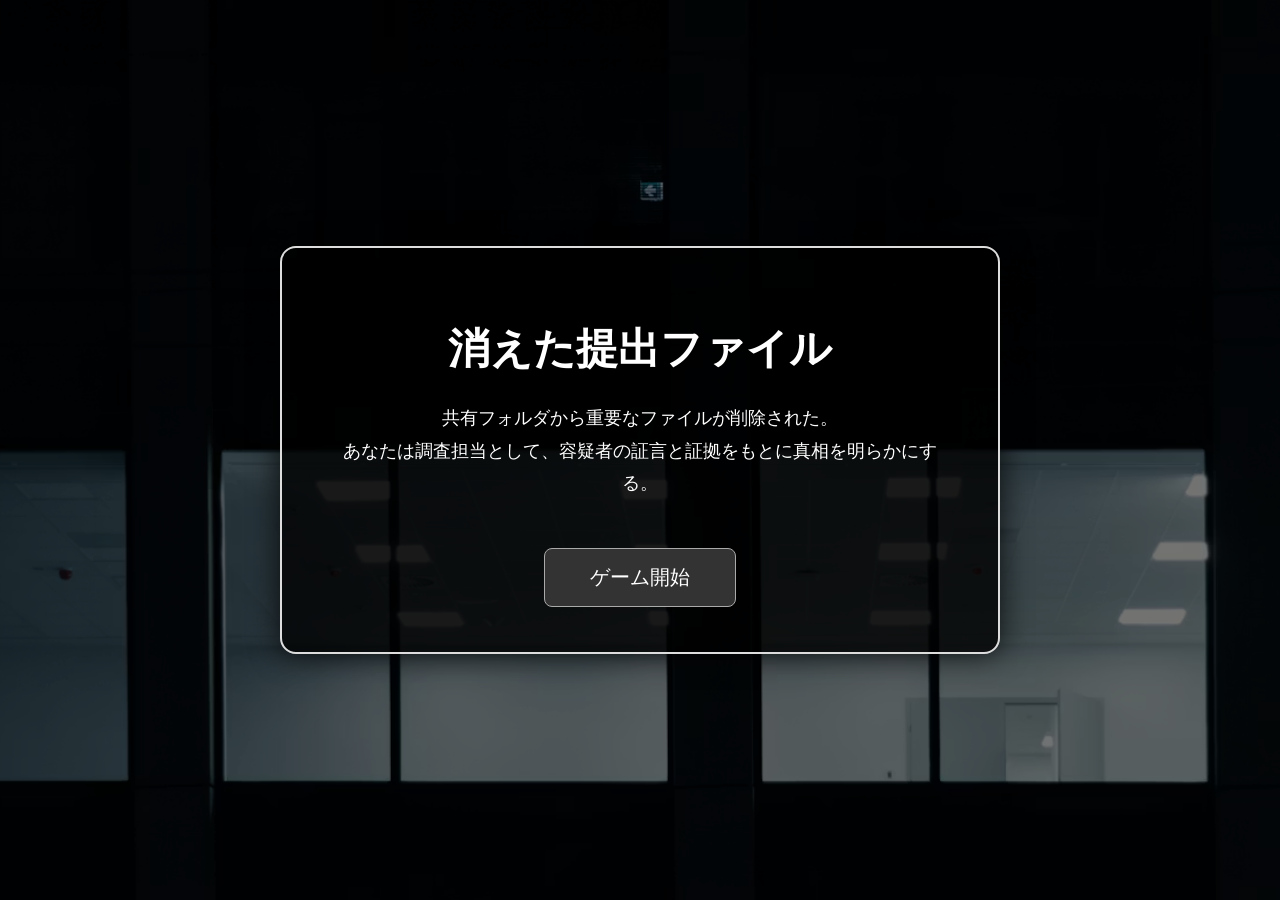
<file: AIgame/index.html>
<!DOCTYPE html>
<html lang="ja">
<head>
  <meta charset="UTF-8">
  <title>消えた提出ファイル</title>
  <link rel="stylesheet" href="css/style.css">
</head>
<body class="start-body">

  <div class="start-screen">
    <div class="start-card">
      <h1>消えた提出ファイル</h1>

      <p>
        共有フォルダから重要なファイルが削除された。<br>
        あなたは調査担当として、容疑者の証言と証拠をもとに真相を明らかにする。
      </p>

      <a href="game.html" class="start-button">ゲーム開始</a>
    </div>
  </div>

</body>
</html>
</file>
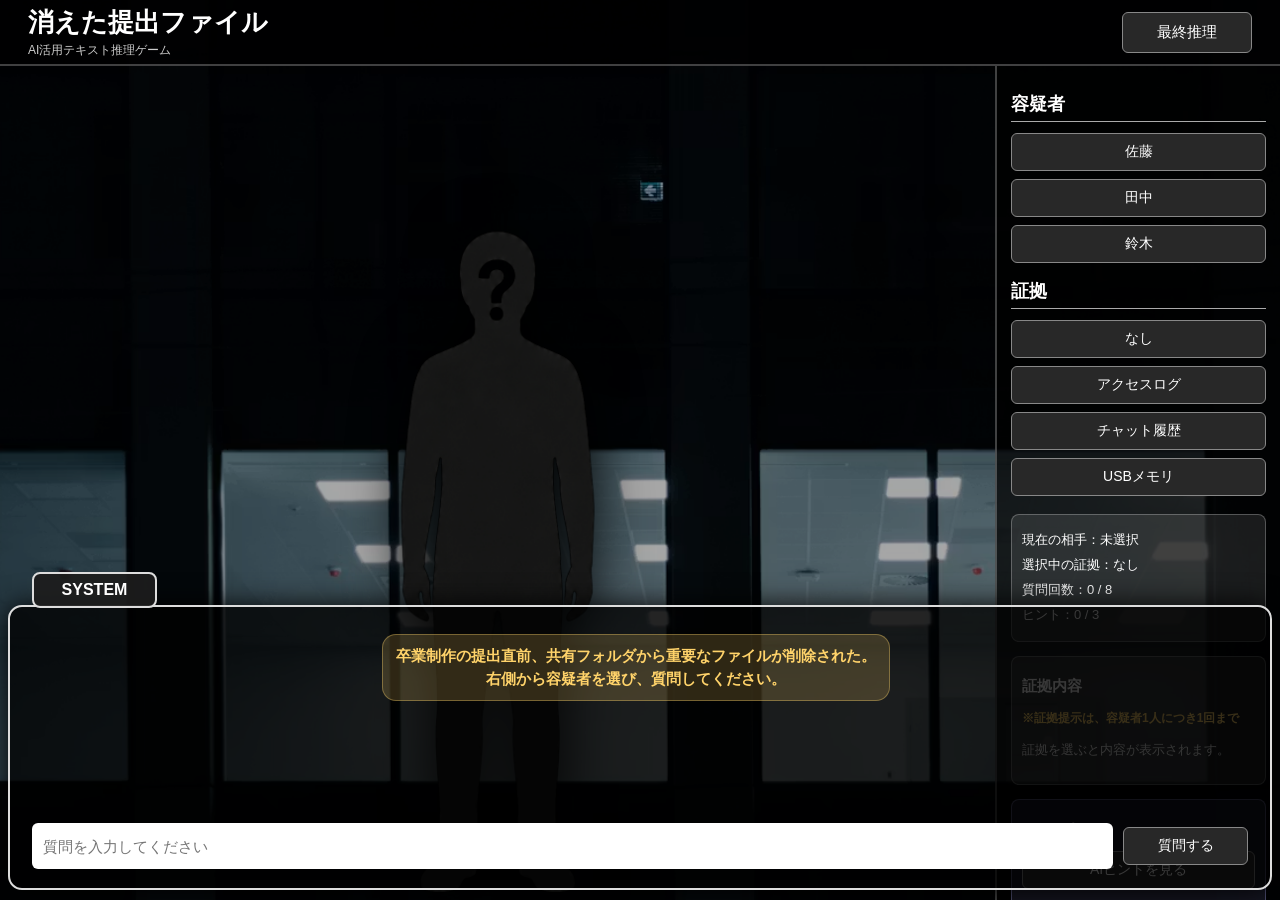
<file: AIgame/game.html>
<!DOCTYPE html>
<html lang="ja">
<head>
  <meta charset="UTF-8">
  <title>消えた提出ファイル</title>
  <link rel="stylesheet" href="css/style.css">
</head>
<body>

  <div class="game-screen">

    <div class="top-bar">
      <div>
        <h1>消えた提出ファイル</h1>
        <p>AI活用テキスト推理ゲーム</p>
      </div>

      <button class="top-button" onclick="openFinalAnswer()">最終推理</button>
    </div>

    <div class="main-area">

      <div class="character-area">
        <img id="characterImage" src="images/unknown.png" alt="character">
      </div>

      <div class="side-panel">
        <h2>容疑者</h2>
        <button onclick="selectSuspect('sato')">佐藤</button>
        <button onclick="selectSuspect('tanaka')">田中</button>
        <button onclick="selectSuspect('suzuki')">鈴木</button>

        <h2>証拠</h2>
        <button onclick="selectEvidence('none')">なし</button>
        <button onclick="selectEvidence('accessLog')">アクセスログ</button>
        <button onclick="selectEvidence('chatLog')">チャット履歴</button>
        <button onclick="selectEvidence('usb')">USBメモリ</button>

        <div class="status-box">
          <p>現在の相手：<span id="currentSuspect">未選択</span></p>
          <p>選択中の証拠：<span id="currentEvidence">なし</span></p>
          <p>質問回数：<span id="questionCount">0 / 8</span></p>
          <p>ヒント：<span id="hintCount">0 / 3</span></p>
        </div>

        <div class="evidence-box">
          <h3>証拠内容</h3>
          <p class="evidence-rule">※証拠提示は、容疑者1人につき1回まで</p>
          <p id="evidenceDetail">証拠を選ぶと内容が表示されます。</p>
        </div>

        <div class="hint-box">
          <h3>AIヒント</h3>
          <button onclick="showHint()">AIヒントを見る</button>
          <p id="hintArea">ヒントはまだ表示されていません。</p>
        </div>

        <div class="note-box">
          <h3>調査ノート</h3>
          <ul id="collectedEvidenceList">
            <li>まだ証拠を提示していません。</li>
          </ul>
        </div>
      </div>

    </div>

    <div class="dialogue-box">
      <div class="name-box" id="speakerName">SYSTEM</div>

      <div id="chatLog" class="dialogue-text">
        共有フォルダから重要なファイルが削除された。<br>
        右側から容疑者を選び、質問してください。
      </div>

      <div class="question-area">
        <input type="text" id="questionInput" placeholder="質問を入力してください">
        <button id="askButton" onclick="askQuestion()">質問する</button>
      </div>
    </div>

  </div>

  <div id="finalModal" class="modal">
    <div class="modal-content">
      <h2>最終推理</h2>

      <p>犯人は誰だと思いますか？</p>

      <select id="culpritSelect">
        <option value="">選択してください</option>
        <option value="sato">佐藤</option>
        <option value="tanaka">田中</option>
        <option value="suzuki">鈴木</option>
      </select>

      <p>理由を書いてください。</p>

      <textarea id="reasonInput" placeholder="例：アクセスログでは田中のアカウントでログインしており、証言と矛盾しているため。"></textarea>

      <div class="modal-buttons">
        <button onclick="submitAnswer()">推理を提出する</button>
        <button onclick="closeFinalAnswer()">閉じる</button>
      </div>

      <div id="resultArea" class="result"></div>
    </div>
  </div>

  <script src="js/game.js?v=7"></script>
</body>
</html>
</file>
<file: AIgame/css/style.css>
* {
  box-sizing: border-box;
}

body {
  margin: 0;
  font-family: "Arial", "Hiragino Sans", sans-serif;
  color: white;
  background-color: #111;
}

/* =========================
   시작 화면
========================= */

.start-body {
  background-image: url("../images/background.png");
  background-size: cover;
  background-position: center;
  background-repeat: no-repeat;
}

.start-screen {
  width: 100vw;
  height: 100vh;
  background-color: rgba(0, 0, 0, 0.55);
  display: flex;
  justify-content: center;
  align-items: center;
}

.start-card {
  width: 720px;
  padding: 45px;
  background-color: rgba(0, 0, 0, 0.78);
  border: 2px solid #ddd;
  border-radius: 16px;
  text-align: center;
  box-shadow: 0 0 30px rgba(0, 0, 0, 0.8);
}

.start-card h1 {
  font-size: 42px;
  margin-bottom: 25px;
}

.start-card p {
  font-size: 18px;
  line-height: 1.8;
}

.start-button {
  display: inline-block;
  margin-top: 30px;
  padding: 15px 45px;
  color: white;
  background-color: #333;
  border: 1px solid #aaa;
  border-radius: 8px;
  text-decoration: none;
  font-size: 20px;
}

.start-button:hover {
  background-color: #555;
}

/* =========================
   게임 전체 화면
========================= */

.game-screen {
  width: 100vw;
  height: 100vh;
  background-image: url("../images/background.png");
  background-size: cover;
  background-position: center;
  background-repeat: no-repeat;
  position: relative;
  overflow: hidden;
}

.game-screen::before {
  content: "";
  position: absolute;
  inset: 0;
  background-color: rgba(0, 0, 0, 0.35);
  z-index: 0;
}

.top-bar,
.main-area {
  position: relative;
  z-index: 1;
}

/* =========================
   상단 바
========================= */

.top-bar {
  height: 66px;
  padding: 8px 28px;
  background-color: rgba(0, 0, 0, 0.76);
  display: flex;
  justify-content: space-between;
  align-items: center;
  border-bottom: 2px solid rgba(255, 255, 255, 0.25);
  z-index: 10;
}

.top-bar h1 {
  margin: 0;
  font-size: 26px;
}

.top-bar p {
  margin: 2px 0 0;
  font-size: 12px;
  color: #ccc;
}

.top-button {
  width: 130px;
  padding: 10px;
  font-size: 15px;
}

/* =========================
   메인 영역
========================= */

.main-area {
  display: flex;
  height: calc(100vh - 66px);
}

/* =========================
   캐릭터 영역
========================= */

.character-area {
  flex: 1;
  display: flex;
  justify-content: center;
  align-items: flex-end;
  padding-bottom: 0;
  overflow: visible;
}

.character-area img {
  height: 120%;
  max-height: 760px;
  max-width: 88%;
  object-fit: contain;
  transform: translateY(48px);
  transform-origin: bottom center;
  filter: drop-shadow(0 0 26px rgba(0, 0, 0, 0.95));
}

/* =========================
   오른쪽 패널
========================= */

.side-panel {
  width: 285px;
  padding: 14px;
  padding-bottom: 310px;
  background-color: rgba(0, 0, 0, 0.74);
  border-left: 2px solid rgba(255, 255, 255, 0.25);
  overflow-y: auto;
}

.side-panel h2 {
  margin: 12px 0 7px;
  font-size: 18px;
  border-bottom: 1px solid #aaa;
  padding-bottom: 5px;
}

.side-panel h3 {
  margin: 7px 0;
  font-size: 15px;
}

button {
  width: 100%;
  padding: 9px;
  margin: 4px 0;
  background-color: #282828;
  color: white;
  border: 1px solid #888;
  border-radius: 6px;
  cursor: pointer;
  font-size: 14px;
}

button:hover {
  background-color: #4b4b4b;
}

button:disabled {
  background-color: #555;
  color: #aaa;
  cursor: not-allowed;
}

/* =========================
   오른쪽 정보 박스
========================= */

.status-box,
.evidence-box,
.hint-box,
.note-box {
  margin-top: 14px;
  padding: 10px;
  background-color: rgba(255, 255, 255, 0.1);
  border: 1px solid rgba(255, 255, 255, 0.25);
  border-radius: 8px;
  font-size: 13px;
  line-height: 1.55;
}

.status-box p {
  margin: 5px 0;
}

.evidence-box p,
.hint-box p {
  color: #eee;
}

.evidence-rule {
  color: #ffd36a !important;
  font-size: 12px;
  font-weight: bold;
  margin-bottom: 7px;
}

.hint-box {
  background-color: rgba(80, 80, 120, 0.25);
  border-color: rgba(180, 180, 255, 0.35);
}

.hint-box p {
  color: #e7e7ff;
}

.note-box ul {
  padding-left: 0;
  margin: 0;
}

.note-box li {
  margin: 4px 0;
  color: #dfffe0;
}

.note-person {
  color: #ffffff !important;
  margin-top: 7px;
  list-style: none;
}

.note-empty {
  color: #aaa !important;
  font-size: 12px;
  margin-left: 8px;
  list-style: none;
}

.note-evidence {
  color: #dfffe0 !important;
  font-size: 12px;
  margin-left: 8px;
  list-style: none;
}

/* =========================
   아래 대화창
========================= */

.dialogue-box {
  position: absolute;
  left: 8px;
  right: 8px;
  bottom: 10px;
  height: 285px;
  background-color: rgba(0, 0, 0, 0.78);
  border: 2px solid #ddd;
  border-radius: 14px;
  padding: 20px 22px;
  box-shadow: 0 0 28px rgba(0, 0, 0, 0.95);
  z-index: 5;
}

.name-box {
  position: absolute;
  top: -35px;
  left: 22px;
  padding: 7px 22px;
  background-color: rgba(29, 29, 29, 0.92);
  border: 2px solid #ddd;
  border-radius: 8px;
  font-weight: bold;
  min-width: 125px;
  text-align: center;
}

.dialogue-text {
  height: 185px;
  line-height: 1.55;
  font-size: 16px;
  overflow-y: auto;
  padding-right: 8px;
}

.question-area {
  display: flex;
  gap: 10px;
  margin-top: 11px;
}

.question-area input {
  flex: 1;
  padding: 11px;
  font-size: 15px;
  border-radius: 6px;
  border: none;
}

.question-area button {
  width: 125px;
}

/* =========================
   말풍선
========================= */

.message {
  display: flex;
  margin: 7px 0;
}

.message.player {
  justify-content: flex-end;
}

.message.npc {
  justify-content: flex-start;
}

.message.system {
  justify-content: center;
}

.bubble {
  max-width: 86%;
  padding: 9px 13px;
  border-radius: 14px;
  line-height: 1.55;
  font-size: 15px;
}

.message.player .bubble {
  background-color: rgba(80, 130, 210, 0.9);
  color: white;
  border-bottom-right-radius: 2px;
}

.message.npc .bubble {
  background-color: rgba(255, 255, 255, 0.14);
  color: white;
  border: 1px solid rgba(255, 255, 255, 0.25);
  border-bottom-left-radius: 2px;
}

.message.system .bubble {
  background-color: rgba(255, 211, 106, 0.18);
  color: #ffd36a;
  border: 1px solid rgba(255, 211, 106, 0.35);
  text-align: center;
  font-weight: bold;
}

.speaker-label {
  font-size: 12px;
  opacity: 0.75;
  margin-bottom: 3px;
}

/* =========================
   스크롤바
========================= */

.dialogue-text::-webkit-scrollbar,
.side-panel::-webkit-scrollbar {
  width: 8px;
}

.dialogue-text::-webkit-scrollbar-thumb,
.side-panel::-webkit-scrollbar-thumb {
  background-color: rgba(255, 255, 255, 0.35);
  border-radius: 10px;
}

.dialogue-text::-webkit-scrollbar-track,
.side-panel::-webkit-scrollbar-track {
  background-color: rgba(255, 255, 255, 0.08);
}

/* =========================
   최종 추리 모달
========================= */

.modal {
  display: none;
  position: fixed;
  z-index: 20;
  left: 0;
  top: 0;
  width: 100%;
  height: 100%;
  background-color: rgba(0, 0, 0, 0.78);
}

.modal-content {
  width: 640px;
  max-height: 86vh;
  overflow-y: auto;
  margin: 50px auto;
  background-color: #1e1e1e;
  padding: 30px;
  border-radius: 14px;
  border: 2px solid #aaa;
  box-shadow: 0 0 30px rgba(0, 0, 0, 0.9);
}

.modal-content h2 {
  margin-top: 0;
}

.modal-content select,
.modal-content textarea {
  width: 100%;
  margin: 10px 0 18px;
  padding: 12px;
  font-size: 15px;
  border-radius: 6px;
  border: none;
}

.modal-content textarea {
  height: 120px;
  resize: none;
}

.modal-buttons {
  display: flex;
  gap: 10px;
}

.result {
  margin-top: 18px;
}

/* =========================
   엔딩 카드
========================= */

.end-card {
  margin-top: 18px;
  padding: 20px;
  border-radius: 12px;
  line-height: 1.8;
  border: 2px solid rgba(255, 255, 255, 0.25);
}

.true-end {
  background: rgba(80, 180, 120, 0.14);
  border-color: rgba(120, 255, 170, 0.6);
}

.normal-end {
  background: rgba(255, 190, 80, 0.14);
  border-color: rgba(255, 211, 106, 0.6);
}

.bad-end {
  background: rgba(220, 80, 80, 0.14);
  border-color: rgba(255, 120, 120, 0.6);
}

.end-title {
  font-size: 24px;
  font-weight: bold;
  margin-bottom: 10px;
}

.true-end .end-title {
  color: lightgreen;
}

.normal-end .end-title {
  color: #ffd36a;
}

.bad-end .end-title {
  color: #ff7777;
}

.score-line {
  font-size: 18px;
  margin: 10px 0;
  padding: 8px 12px;
  background-color: rgba(255, 255, 255, 0.1);
  border-radius: 8px;
}

.analysis-title {
  margin-top: 15px;
  font-weight: bold;
  color: #a9c7ff;
}

.collected-title {
  margin-top: 15px;
  font-weight: bold;
  color: #dfffe0;
}
</file>
